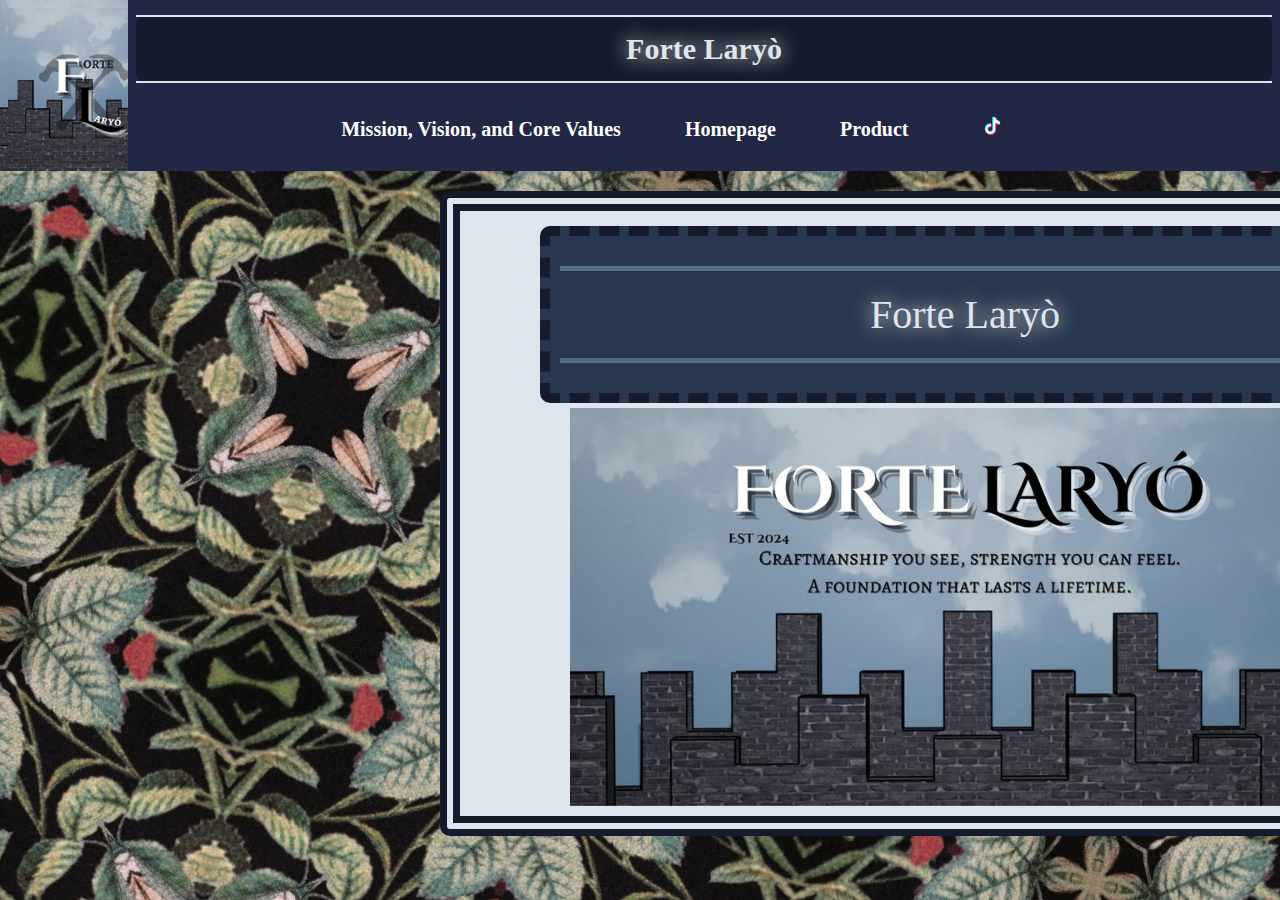
<file: index.html>
<html></html>
    <head><title>Forte Laryo</title></head>
    <frameset rows = "19%, *" frameborder = 0>
        <frameset cols = "10%, *" frameborder = 0>
            <frame noresize src = Logo.html name = top></frame>
            <frame src = Categories.html></frame>
        </frameset>
        <frame src = Main.html name = right></frame>
</frameset>
</html>
</file>
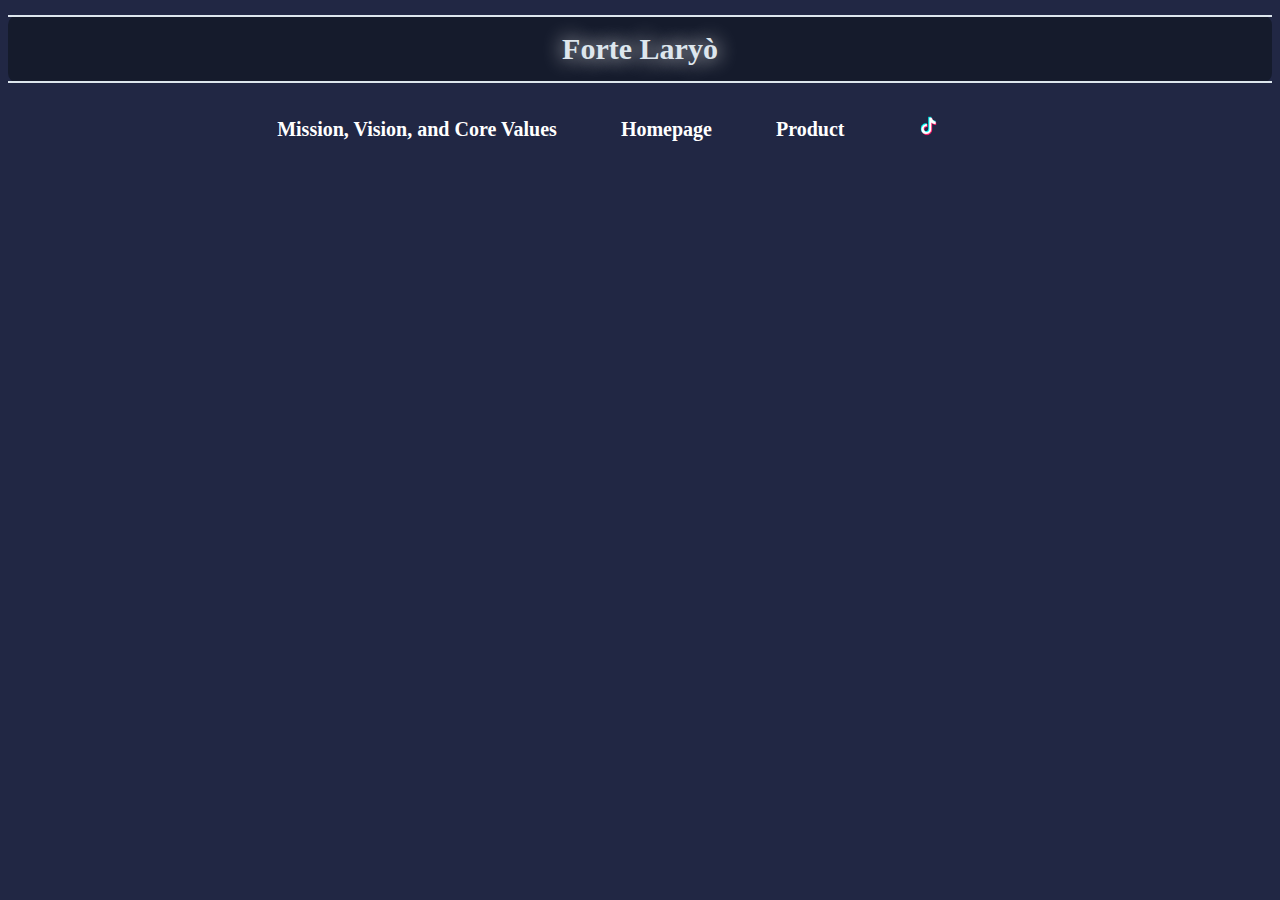
<file: Categories.html>
<html>
    <link rel = "stylesheet" href = "ex.css"></link>
   <body bgcolor = 21,27,44>
   <div class = button>
    <hr color = DDE6ED>
    <center><b>Forte Laryò</center>
    <hr color = DDE6ED>
</div>
    <br>
   
    <center> 
       
        
            <a href = MVC.html target = right>Mission, Vision, and Core Values</a>&nbsp;&nbsp;&nbsp;&nbsp;&nbsp;&nbsp;&nbsp;&nbsp;&nbsp;&nbsp;&nbsp;&nbsp;&nbsp;&nbsp;&nbsp;
            <a href = Homepage.html target = right>Homepage</a>&nbsp;&nbsp;&nbsp;&nbsp;&nbsp;&nbsp;&nbsp;&nbsp;&nbsp;&nbsp;&nbsp;&nbsp;&nbsp;&nbsp;&nbsp;
            <a href = Product.html target = right> Product </a>&nbsp;&nbsp;&nbsp;&nbsp;&nbsp;&nbsp;&nbsp;&nbsp;&nbsp;&nbsp;&nbsp;&nbsp;&nbsp;&nbsp;&nbsp;
           
            <a href = "https://www.tiktok.com/@forte_laryo" target = "_blank"><image src = Tiktok.PNG height = 20></image></a>&nbsp;&nbsp;&nbsp;&nbsp;&nbsp;&nbsp;&nbsp;&nbsp;&nbsp;&nbsp;&nbsp;&nbsp;&nbsp;&nbsp;&nbsp;
    
            
    </center>
   </body>
</html>
</file>
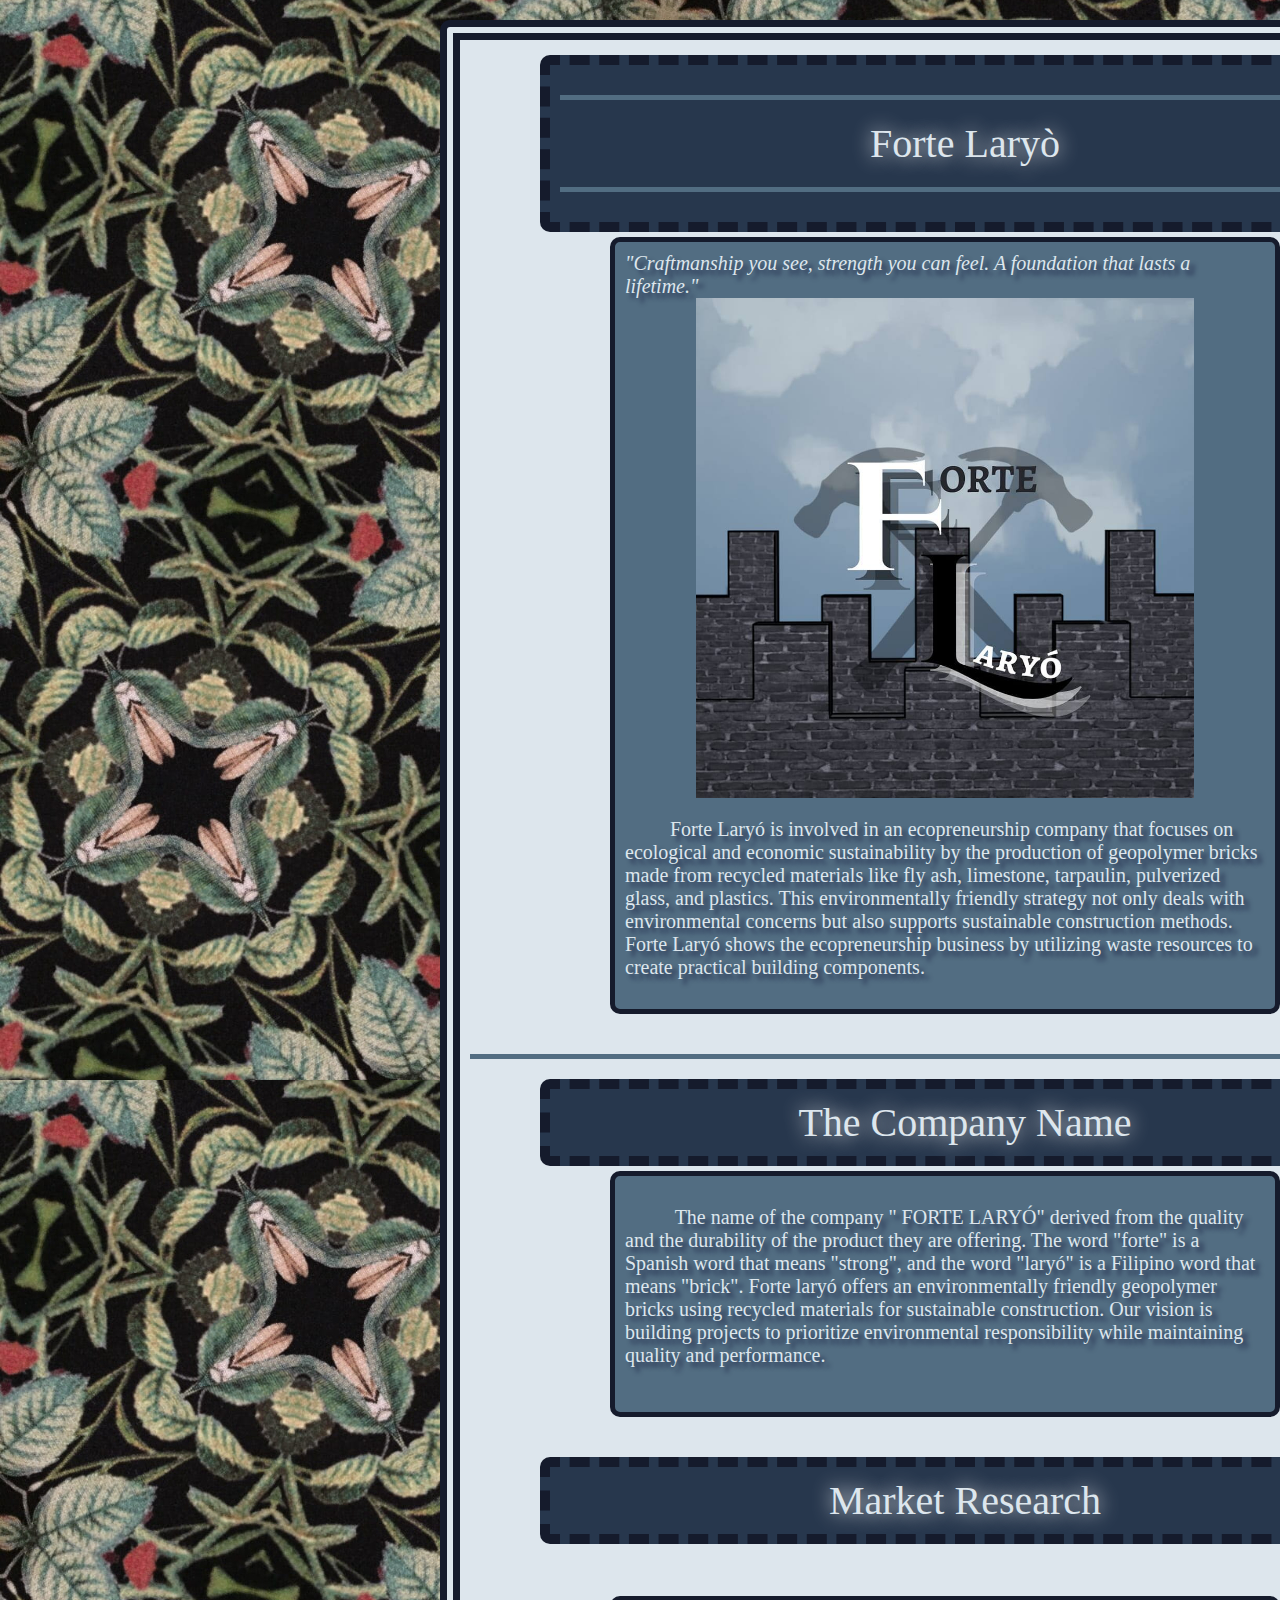
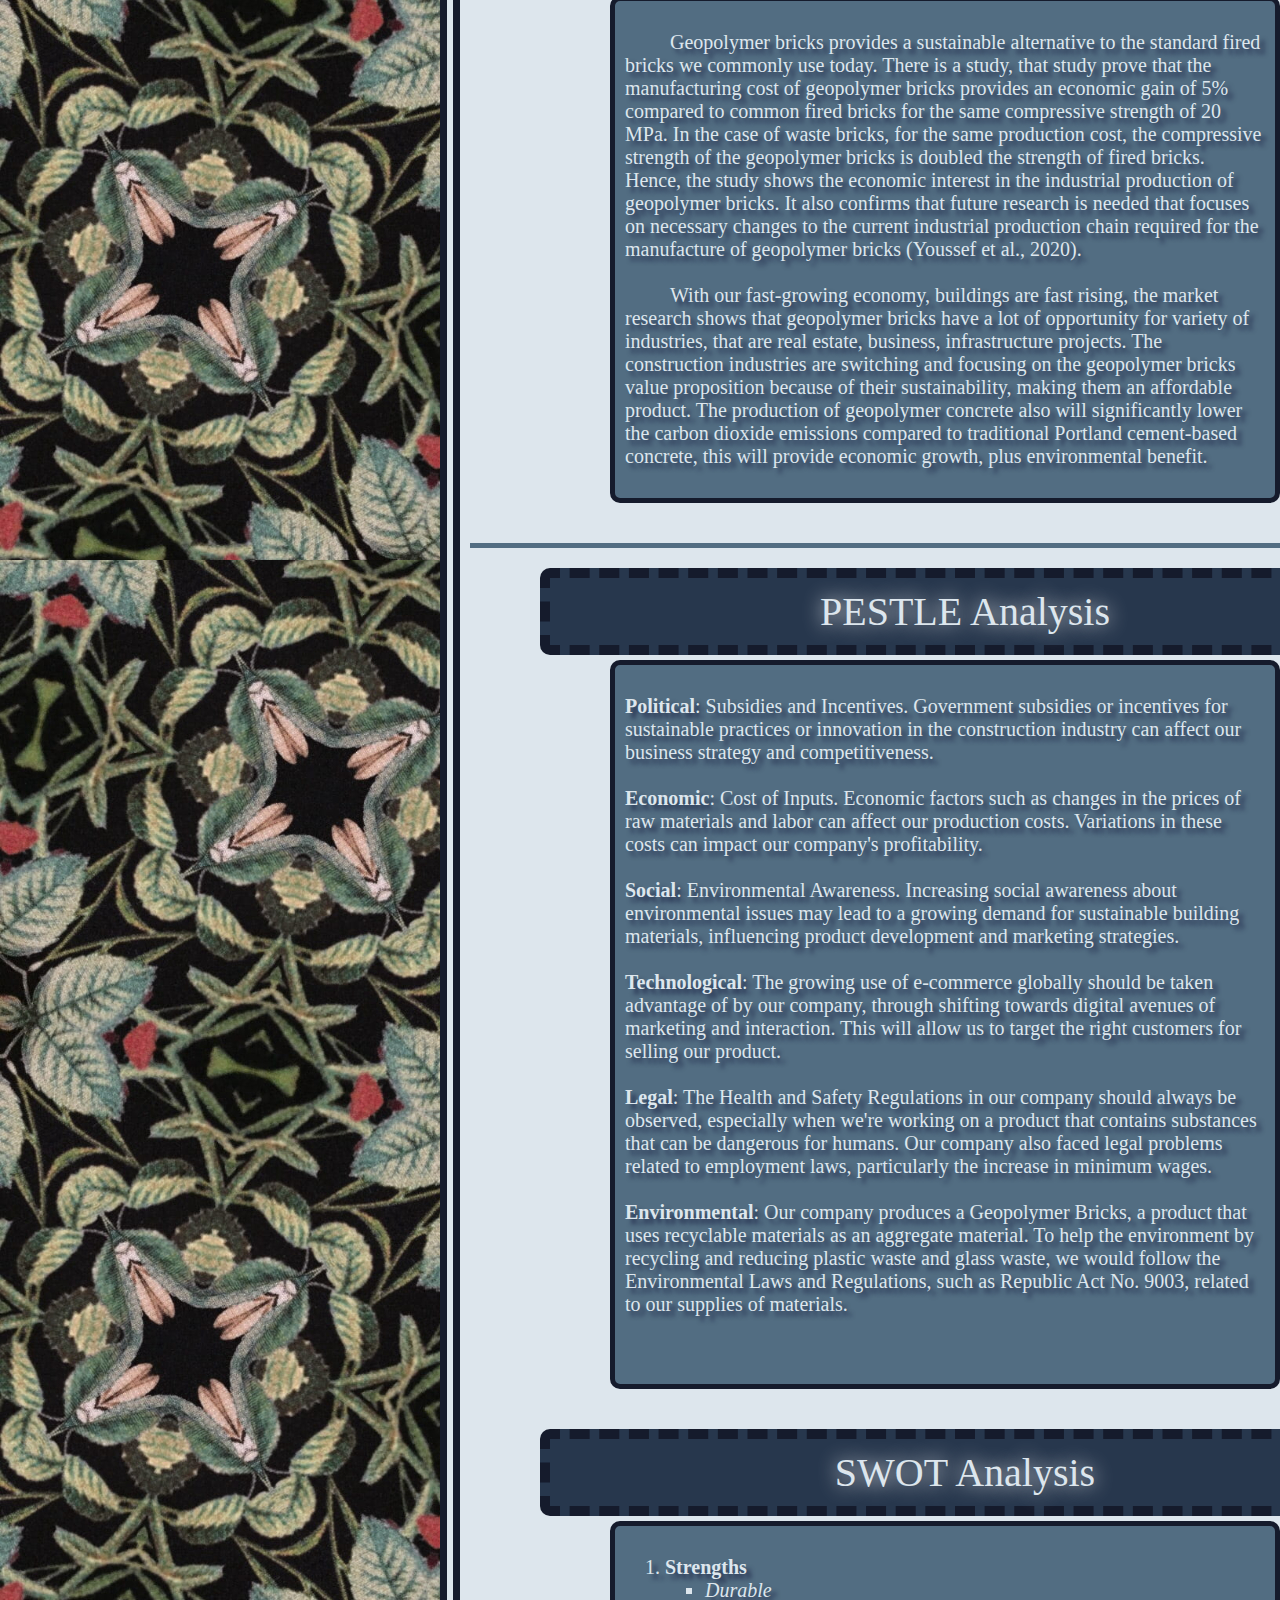
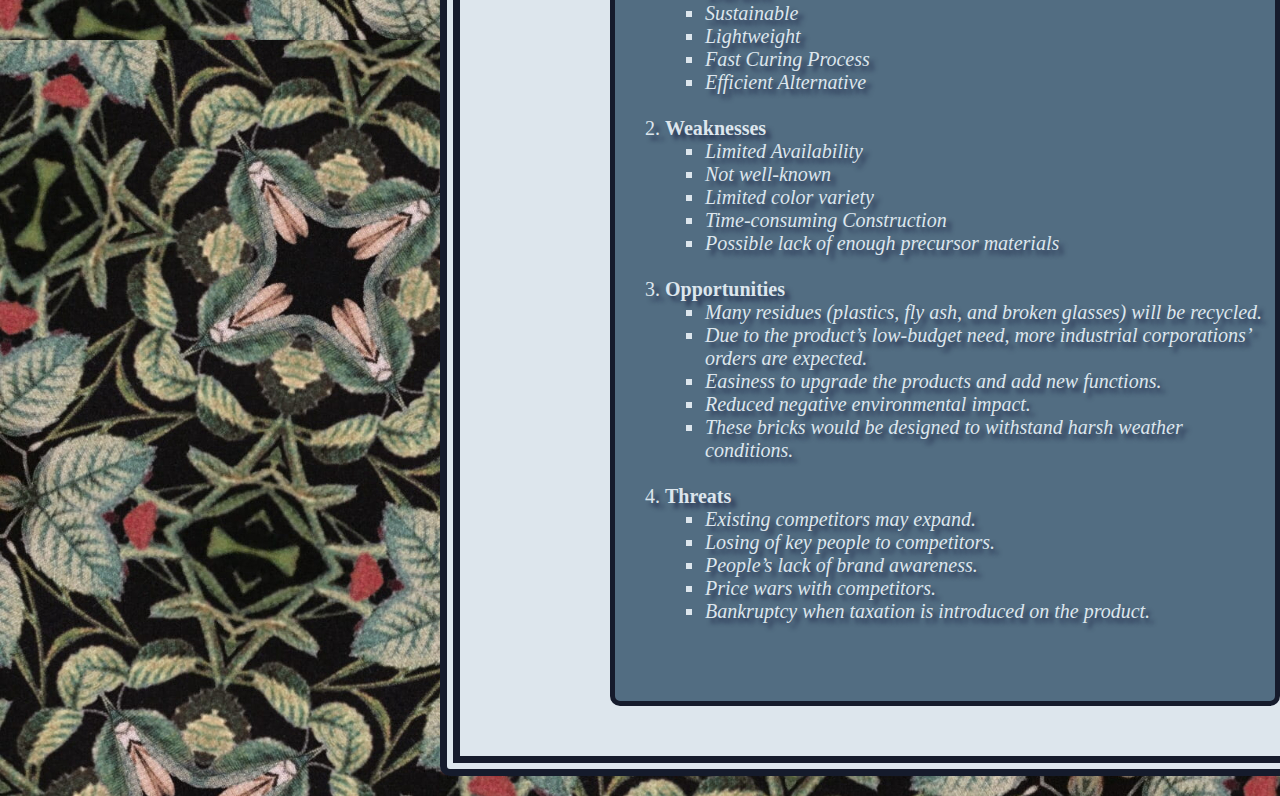
<file: Homepage.html>
<html>
   <link rel = "stylesheet" href = "ex.css"></link>
   <head><title>Homepage</title></head>
   <body background = bg.jfif topmargin="20" leftmargin="400" rightmargin="400"></body>
      <div class = title>
      <div class = titlehighlight>
         <hr size = 5 color = 526D82>
            Forte Laryò
         <hr size = 5 color = 526D82>
         </div>
         <div class = info>
            <i>"Craftmanship you see, strength you can feel. A foundation that lasts a lifetime."</i>
            <CENTER><image src = FL.jpg height = 500></image></CENTER>
         
            <p>&nbsp; &nbsp; &nbsp; &nbsp; &nbsp;Forte Laryó is involved in an ecopreneurship company that focuses on ecological and economic sustainability by the production of geopolymer bricks made from recycled materials like fly ash, limestone, tarpaulin, pulverized glass, and plastics. This environmentally friendly strategy not only deals with environmental concerns but also supports sustainable construction methods. Forte Laryó shows the ecopreneurship business by utilizing waste resources to create practical building components. </p>
            </div>
            <hr size = 5 color = 526D82>
         <div class = titlehighlight>
      
           The Company Name
      
         </div>
         <div class = info>
            <p>&nbsp; &nbsp; &nbsp; &nbsp; &nbsp; The name of the company " FORTE LARYÓ" derived from the quality and the durability of the product they are offering. The word "forte" is a Spanish word that means "strong", and the word "laryó" is a Filipino word that means "brick".
            Forte laryó offers an environmentally friendly geopolymer bricks using recycled materials for sustainable construction. Our vision is building projects to prioritize environmental responsibility while maintaining quality and performance.
            </p>
            <hr size = 5 color = 526D82>
         </div>
         <div class = titlehighlight>
         Market Research
         </div>
            <br>
         <div class = info>
               <p>&nbsp; &nbsp; &nbsp; &nbsp; &nbsp;Geopolymer bricks provides a sustainable alternative to the standard fired bricks we commonly use today. There is a study, that study prove that the manufacturing cost of geopolymer bricks provides an economic gain of 5% compared to common fired bricks for the same compressive strength of 20 MPa. In the case of waste bricks, for the same production cost, the compressive strength of the geopolymer bricks is doubled the strength of fired bricks. Hence, the study shows the economic interest in the industrial production of geopolymer bricks. It also confirms that future research is needed that focuses on necessary changes to the current industrial production chain required for the manufacture of geopolymer bricks (Youssef et al., 2020). 
               <br>
               <br>
               &nbsp; &nbsp; &nbsp; &nbsp; &nbsp;With our fast-growing economy, buildings are fast rising, the market research shows that geopolymer bricks have a lot of opportunity for variety of industries, that are real estate, business, infrastructure projects. The construction industries are switching and focusing on the geopolymer bricks value proposition because of their sustainability, making them an affordable product. The production of geopolymer concrete also will significantly lower the carbon dioxide emissions compared to traditional Portland cement-based concrete, this will provide economic growth, plus environmental benefit.
              </p>

            </div>
               <hr size = 5 color = 526D82>
            <div class = titlehighlight>
               PESTLE Analysis
               </div>
               <div class = info>
            <p>
            <b>Political</b>: Subsidies and Incentives. Government subsidies or incentives for sustainable practices or innovation in the construction industry can affect our business strategy and competitiveness.
            <br>
            <br>
            <b>Economic</b>: Cost of Inputs. Economic factors such as changes in the prices of raw materials and labor can affect our production costs. Variations in these costs can impact our company's profitability.
            <br>
            <br>
            <b>Social</b>: Environmental Awareness. Increasing social awareness about environmental issues may lead to a growing demand for sustainable building materials, influencing product development and marketing strategies.
            <br>
            <br>
            <b>Technological</b>: The growing use of e-commerce globally should be taken advantage of by our company, through shifting towards digital avenues of marketing and interaction. This will allow us to target the right customers for selling our product.
            <br>
            <br>
            <b>Legal</b>: The Health and Safety Regulations in our company should always be observed, especially when we're working on a product that contains substances that can be dangerous for humans. Our company also faced legal problems related to employment laws, particularly the increase in minimum wages.
            <br>
            <br>
            <b>Environmental</b>: Our company produces a Geopolymer Bricks, a product that uses recyclable materials as an aggregate material. To help the environment by recycling and reducing plastic waste and glass waste, we would follow the Environmental Laws and Regulations, such as Republic Act No. 9003, related to our supplies of materials.
            <br>
            <br>
          
            </p>
            <hr size = 5 color = 526D82>
            

            </div>
            <div class = titlehighlight>
         SWOT Analysis
            </div>
            <div class = info>
            <ol class = num>
          <li><b>Strengths</b></li>
               <ul class = squares>
                 <i>
                  <li>Durable</li>
                  <li>Sustainable </li>
                  <li>Lightweight</li>
                  <li>Fast Curing Process</li>
                  <li>Efficient Alternative</li>
                  </i>
               </ul>
               <br>
            <li><b>Weaknesses</b></li>
               <ul class = squares>
                  <i>
                     <li>Limited Availability </li>
                     <li>Not well-known </li>
                     <li>Limited color variety </li>
                     <li>Time-consuming Construction </li>
                     <li>Possible lack of enough precursor materials</li>
                  </i>
               </ul>
               <br>
            <li><b>Opportunities</b></li>
               <ul class = squares>
                  <i>
                  <li>Many residues (plastics, fly ash, and broken glasses) will be recycled.</li>
                  <li>Due to the product’s low-budget need, more industrial corporations’ orders are expected.</li>
                  <li>Easiness to upgrade the products and add new functions.</li>
                  <li>Reduced negative environmental impact.</li>
                  <li>These bricks would be designed to withstand harsh weather conditions.</li> 
                  </i>  
               </ul>
               <br>
            <li><b>Threats</b></li>
               <ul class = squares>
               <i>
               <li>Existing competitors may expand.</li>
               <li>Losing of key people to competitors.</li>
               <li>People’s lack of brand awareness.</li>
               <li>Price wars with competitors.</li>
               <li>Bankruptcy when taxation is introduced on the product.</li>
               </i>
               </ul>
            </ol>
         <br>
          
      
      <hr size = 5 color = 526D82>
   </div>
      </body>

</html>
</file>
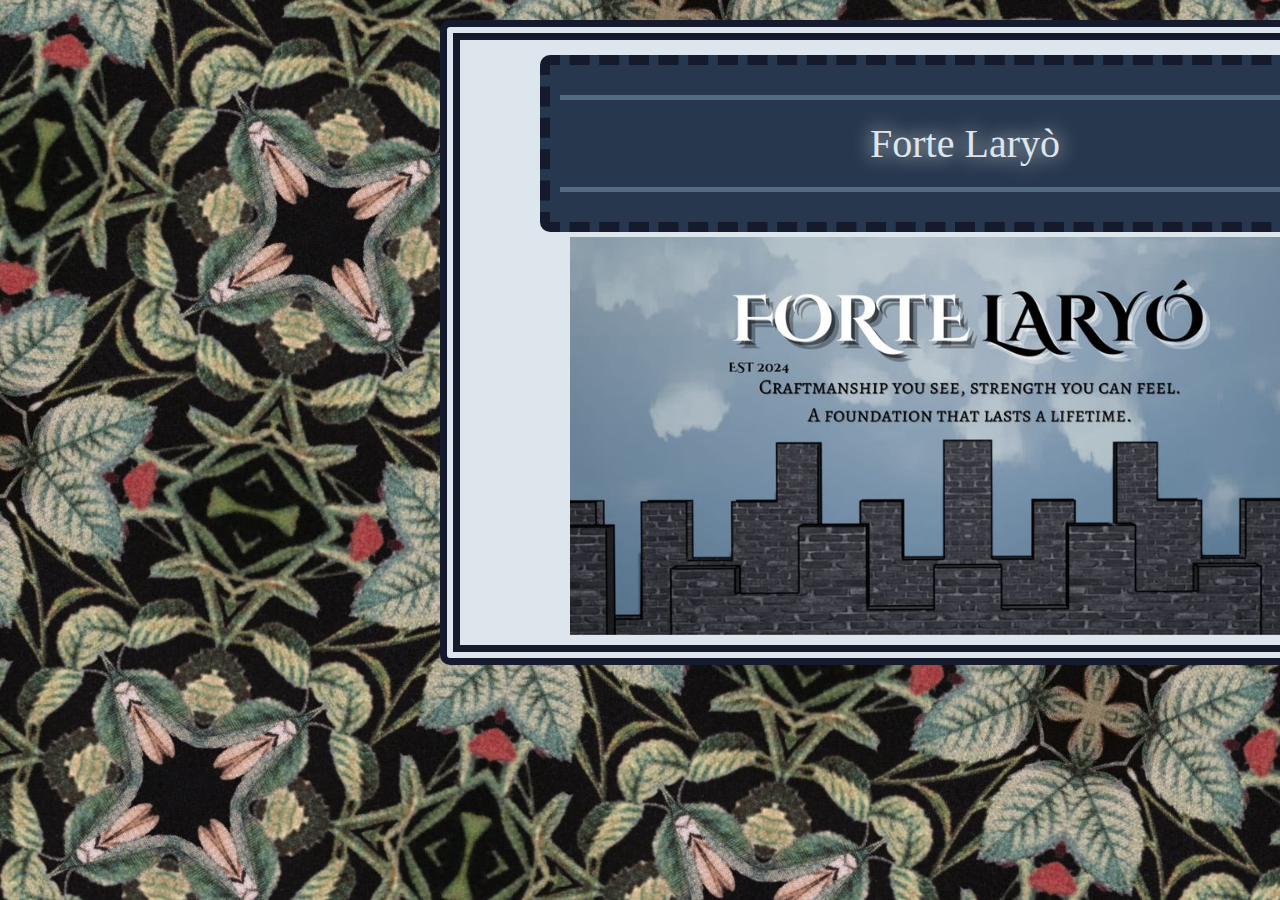
<file: Main.html>
<html>
 <link rel = "stylesheet" href = "ex.css"></link>
 <body background = bg.jfif topmargin="20" leftmargin="400" rightmargin="400">
    <div class = title> 
        <div class = titlehighlight>
     <hr size = 5 color = 526D82>
            Forte Laryò
         <hr size = 5 color = 526D82>
        </div>
       
        <image src = Banner.jpg width = 800></image>
        
        </div>
    </body>
</html>
</file>
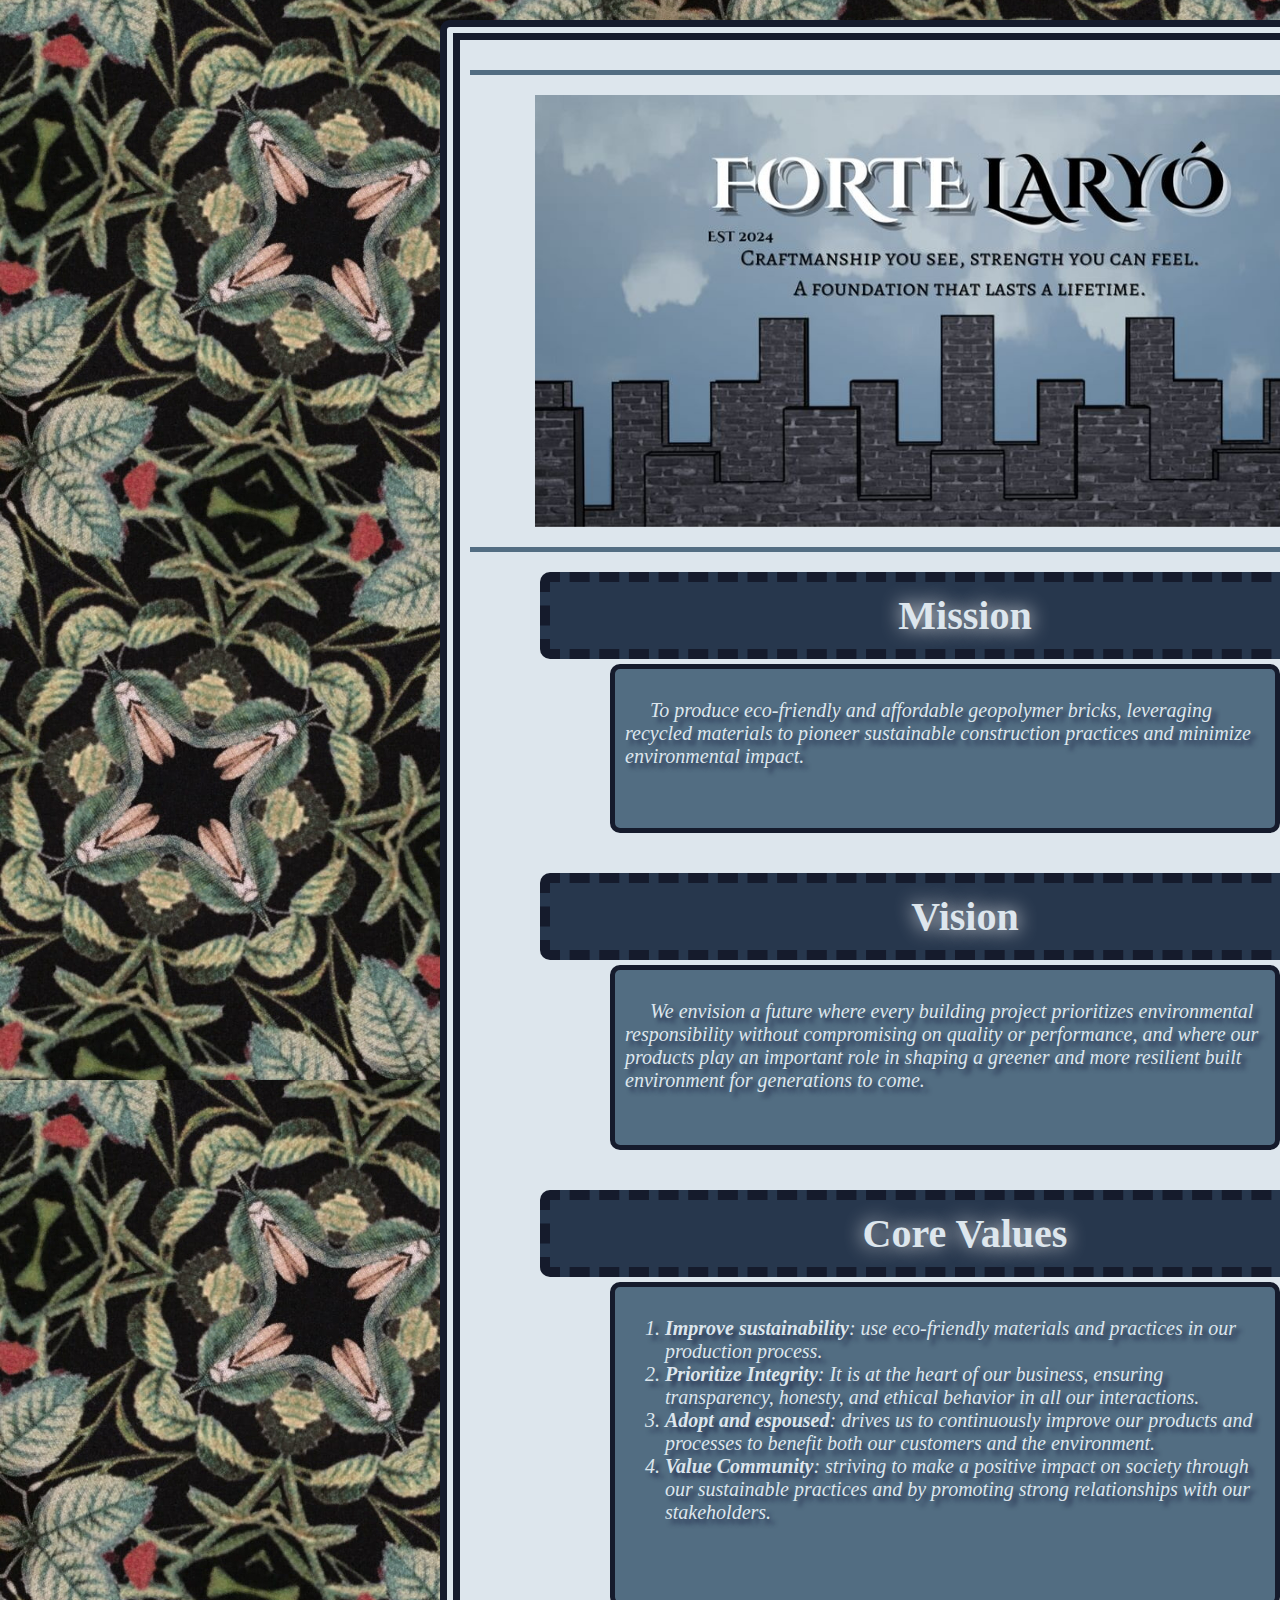
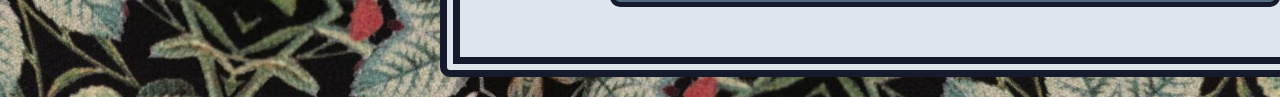
<file: MVC.html>
<html>
    <link rel = "stylesheet" href = "ex.css"></link>
    <body background = bg.jfif topmargin="20" leftmargin="400" rightmargin="400">
       <div class = title>
        
        <hr size = 5 color = 526D82>
        <img src = Banner.jpg width=870>
   
        <hr size = 5 color = 526D82>
        <div class = titlehighlight>
       <b>Mission</b>
        </div>
    <div class = info>  
       <p><i>&nbsp;&nbsp;&nbsp;&nbsp;&nbsp;To produce eco-friendly and affordable geopolymer bricks, leveraging recycled materials to pioneer sustainable construction practices and minimize environmental impact.</i></p>
        
        <hr size = 5 color = 526D82>
        <hr size = 5 color = 526D82>
    </div>
        <div class = titlehighlight>
        <b>Vision</b>
        </div>
    <div class = info>  
       <p><i>&nbsp;&nbsp;&nbsp;&nbsp;&nbsp;We envision a future where every building project prioritizes environmental responsibility without compromising on quality or performance, and where our products play an important role in shaping a greener and more resilient built environment for generations to come.</i></p>
        <br>
    </div>
        <div class = titlehighlight>
       <b>Core Values</b>
        </div>
    <div class = info>
        <p><i>
           <ol class = num>
            <li><b>Improve sustainability</b>: use eco-friendly materials and practices in our production process. 
            <li><b>Prioritize Integrity</b>: It is at the heart of our business, ensuring transparency, honesty, and ethical behavior in all our interactions. 
            <li><b>Adopt and espoused</b>: drives us to continuously improve our products and processes to benefit both our customers and the environment. 
            <li><b>Value Community</b>: striving to make a positive impact on society through our sustainable practices and by promoting strong relationships with our stakeholders.
                
           </ol>
           
            </i></p>
        <br>
        <hr size = 5 color = 526D82>
    </div>
    </div>
 </html>
</file>
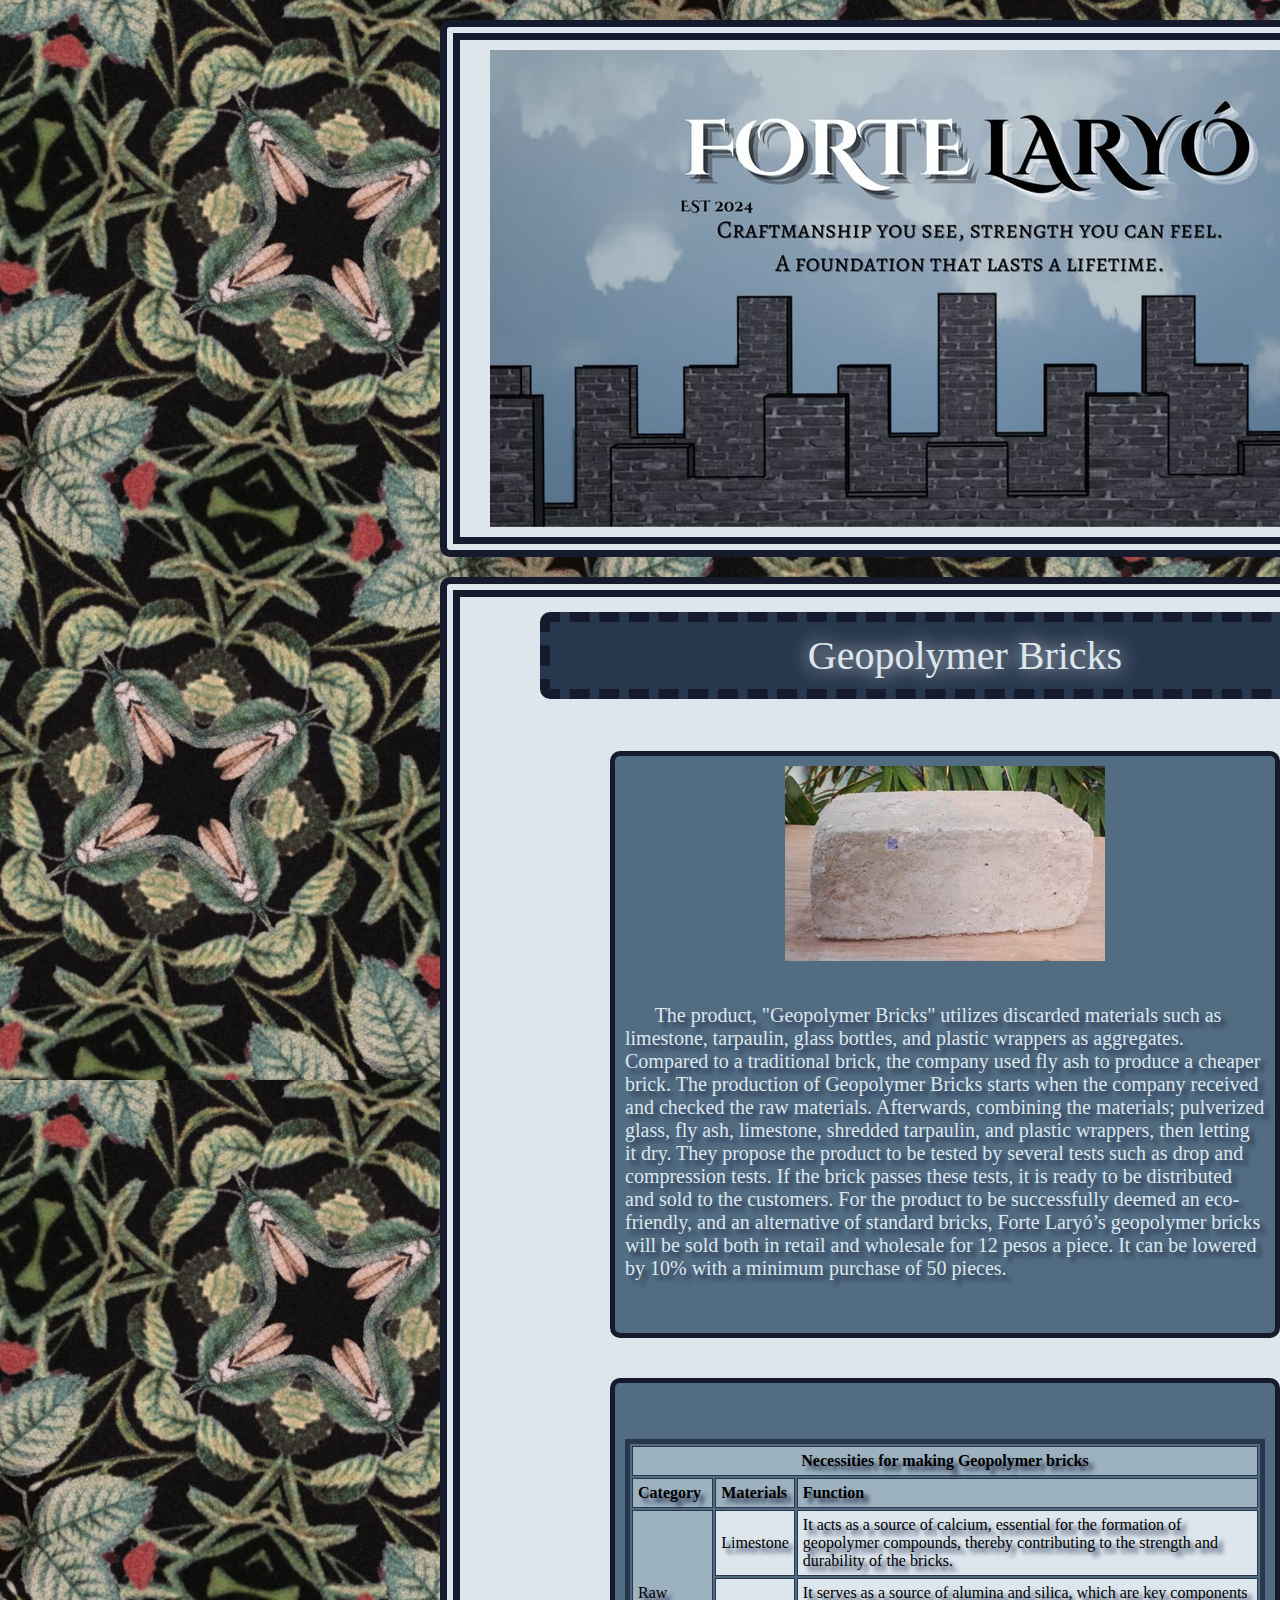
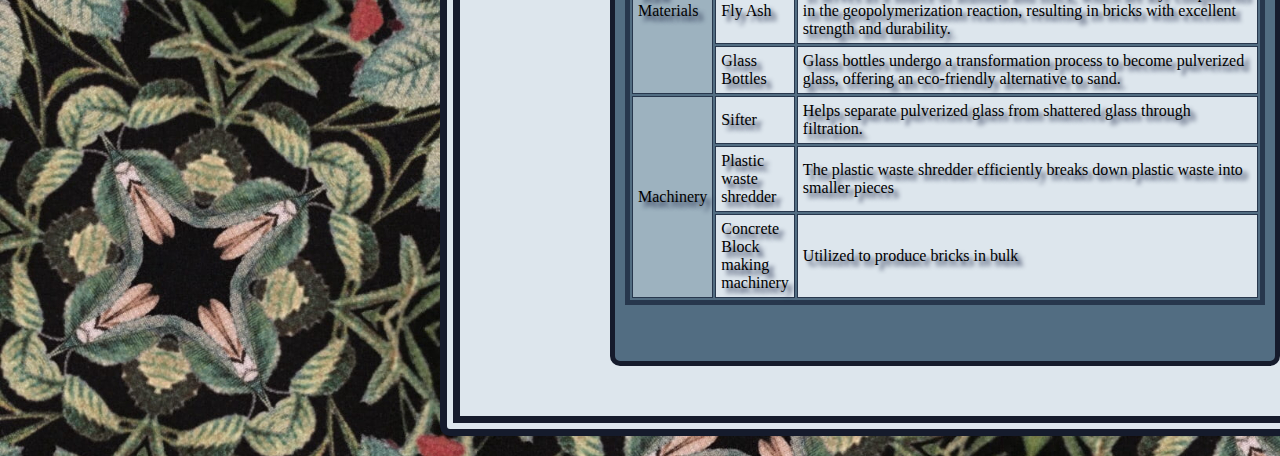
<file: Product.html>
<html>
    <link rel = "stylesheet" href = "ex.css"></link>
    <body background = bg.jfif topmargin="20" leftmargin="400" rightmargin="400">
    <div class = title>
    <center><img src = Banner.jpg></center>
    </div>
<div class = title>
    <div class = titlehighlight>
    <center>Geopolymer Bricks</h1></center>
    </div>
    <br>
<div class = "info">
    <center><image src = Product1.jpg></image></center>
    <br>
    <p>&nbsp;&nbsp;&nbsp;&nbsp;&nbsp; The product, "Geopolymer Bricks" utilizes discarded materials such as limestone, tarpaulin, glass bottles, and plastic wrappers as aggregates. Compared to a traditional brick, the company used fly ash to produce a cheaper brick. The production of Geopolymer Bricks starts when the company received and checked the raw materials. Afterwards, combining the materials; pulverized glass, fly ash, limestone, shredded tarpaulin, and plastic wrappers, then letting it dry. They propose the product to be tested by several tests such as drop and compression tests. If the brick passes these tests, it is ready to be distributed and sold to the customers. For the product to be successfully deemed an eco-friendly, and an alternative of standard bricks, Forte Laryó’s geopolymer bricks will be sold both in retail and wholesale for 12 pesos a piece. It can be lowered by 10% with a minimum purchase of 50 pieces.  </p>
    <br>
    </center>
</div>
<div class = "info">
    <br>
    <br>
    <table border = 5 bordercolor = 27374D border size = 5 cellpadding = 5 bgcolor = 526D82>
       <tr>
        <th colspan = 3 bgcolor = 9DB2BF>Necessities for making Geopolymer bricks</th>
       </tr>
        <tr>
        <td bgcolor = 9DB2BF><b>Category</b></td>
        <td bgcolor = 9DB2BF><b>Materials</b></td>
        <td bgcolor = 9DB2BF><b>Function</b></td>

       </tr>

       <tr>
        <td rowspan = 3 bgcolor = 9DB2BF>Raw Materials</td>
        <td  bgcolor = DDE6ED>Limestone</td>
        <td width = 500 bgcolor = DDE6ED>It acts as a source of calcium, essential for the formation of geopolymer compounds, thereby contributing to the strength and durability of the bricks.</td>
       </tr>
       <tr>
        <td bgcolor = DDE6ED>Fly Ash</td>
        <td width = 500 bgcolor = DDE6ED>It serves as a source of alumina and silica, which are key components in the geopolymerization reaction, resulting in bricks with excellent strength and durability.</td>
       </tr>
       <tr>
        <td bgcolor = DDE6ED>Glass Bottles</td>
        <td width = 500 bgcolor = DDE6ED>Glass bottles undergo a transformation process to become pulverized glass, offering an eco-friendly alternative to sand.</td>
       </tr>
       <tr>
        <td rowspan = 3 bgcolor = 9DB2BF>Machinery</td>
        <td bgcolor = DDE6ED>Sifter</td>
        <td width = 500 bgcolor = DDE6ED>Helps separate pulverized glass from shattered glass through filtration.</td>
       </tr>
       <tr>
        <td bgcolor = DDE6ED>Plastic waste shredder</td>
        <td width = 500 bgcolor = DDE6ED>The plastic waste shredder efficiently breaks down plastic waste into smaller pieces</td>
       </tr>
       <tr>
        <td bgcolor = DDE6ED>Concrete Block making machinery</td>
        <td width = 500 bgcolor = DDE6ED>Utilized to produce bricks in bulk</td>
       </tr>
    </table>
    <br>
    <br>
</div>

</div>
</body>

</html>
</file>
<file: ex.css>
.title
{
    background-color: rgb(221 230 237);
    border: 20px double rgb(21, 27, 44);
    color:27374D;
    width:1000px;
    padding: 10px;
    margin: 20px 40px;
    border-radius: 10px;
    font-size: 40;
    text-shadow: 0px 0px 20px rgb(255, 255, 255);
    text-align: center;
    font-family: 'Times New Roman', Times, serif;
}

.info
{
    background-color:rgb(82 109 130);
    border: 5px solid rgb(21, 27, 44);
    color:rgb(221 230 237);
    width: 640px;
    padding: 10px;
    margin: 0px 140px 40px;  
    border-radius: 10px;
    font-size: 20;
    text-shadow: 5px 5px 4px rgb(38, 49, 80);
    text-align: left;
    font-family: 'Times New Roman', Times, serif;
}

.titlehighlight
{
    background-color:27374D;
    border: 10px dashed rgb(21, 27, 44);
    color:rgb(221 230 237);
    width: 810px;
    padding: 10px;
    margin-left: 70px;
    margin-right: 65x;
    margin-bottom: 5px;
    margin-top: 5px;
    border-radius: 10px;
    font-family: 'Times New Roman', Times, serif;
}

.button
{
    background-color:rgb(21, 27, 44);;
    color:rgb(221 230 237);
    border-radius: 10px;
    font-size: 30;
    text-shadow: 0px 0px 20px rgb(255, 255, 255);
    font-family: 'Times New Roman', Times, serif;
}

a
{
    color:white;
    text-decoration:none;
    font-size: 20px;
    font-family: 'Times New Roman', Times, serif;
}

a:hover
{
    text-decoration: underline overline;
    color:white;
    font-size: 25px;
    text-shadow: 2px 1px 0px rgb(0, 0, 0);
    font-family: 'Times New Roman', Times, serif;
}

ol.num
{
    list-style-type: decimal;
    font-family: 'Times New Roman', Times, serif;
}

ul.squares
{
    list-style-type: square;
    font-family: 'Times New Roman', Times, serif;
}

body
{
    background:bg.jfif;
}
</file>
